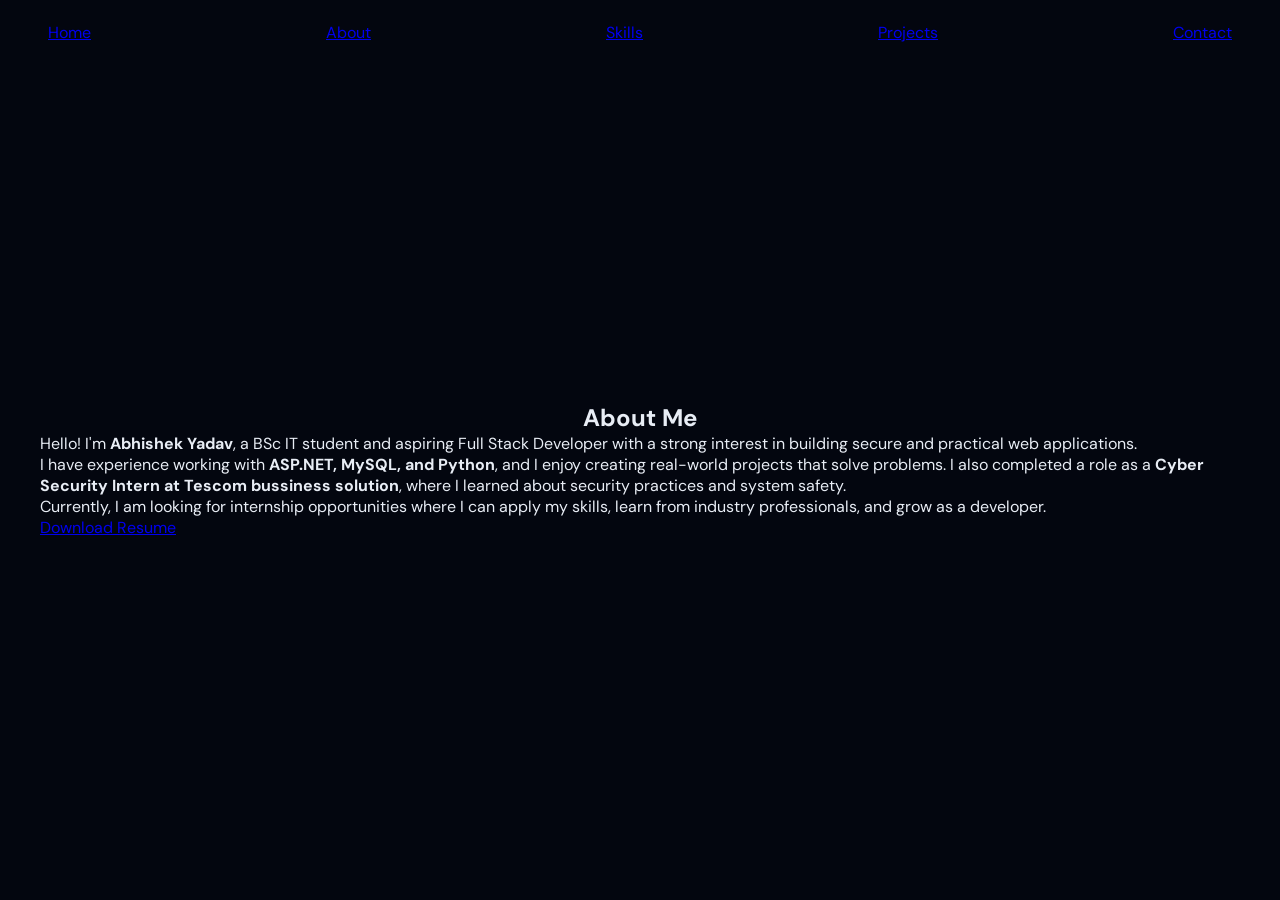
<file: About.html>
<!DOCTYPE html>
<html>
<head>
<title>About Me</title>
<link rel="stylesheet" href="style.css">
</head>

<body>

<nav>
<a href="index.html">Home</a>
<a href="about.html">About</a>
<a href="skills.html">Skills</a>
<a href="projects.html">Projects</a>
<a href="contact.html">Contact</a>
</nav>

<section>

<h1>About Me</h1>

<div class="card">

<p>
Hello! I'm <b>Abhishek Yadav</b>, a BSc IT student and
aspiring Full Stack Developer with a strong interest in
building secure and practical web applications.
</p>

<p>
I have experience working with <b>ASP.NET, MySQL, and Python</b>,
and I enjoy creating real-world projects that solve problems.
I also completed a role as a <b>Cyber Security Intern at Tescom bussiness solution</b>,
where I learned about security practices and system safety.
</p>

<p>
Currently, I am looking for internship opportunities where
I can apply my skills, learn from industry professionals,
and grow as a developer.
</p>

<a class="btn" href="resume.pdf" download>
Download Resume
</a>

</div>

</section>
<script>
document.querySelectorAll("a").forEach(link=>{
if(link.hostname===window.location.hostname){
link.onclick=e=>{
e.preventDefault();
document.body.classList.add("slide-out");
setTimeout(()=>window.location=link.href,400);
}
}
});
</script>

<div id="loader">
  <div class="spinner"></div>
</div>
<script>
window.addEventListener("load",()=>{
document.getElementById("loader").style.display="none";
});
</script>
<!-- Robot Mascot -->
<div class="robot">
  <div class="head">
    <div class="eye e1"></div>
    <div class="eye e2"></div>
  </div>
  <div class="body"></div>
  <div class="arm a1"></div>
  <div class="arm a2"></div>
</div>
<script>
document.querySelectorAll("a").forEach(link=>{
if(link.hostname===window.location.hostname){
link.addEventListener("click",function(e){
e.preventDefault();
document.body.classList.add("slide-out");
setTimeout(()=>{
window.location=this.href;
},400);
});
}
});
</script>

</body>
</html>
</file>
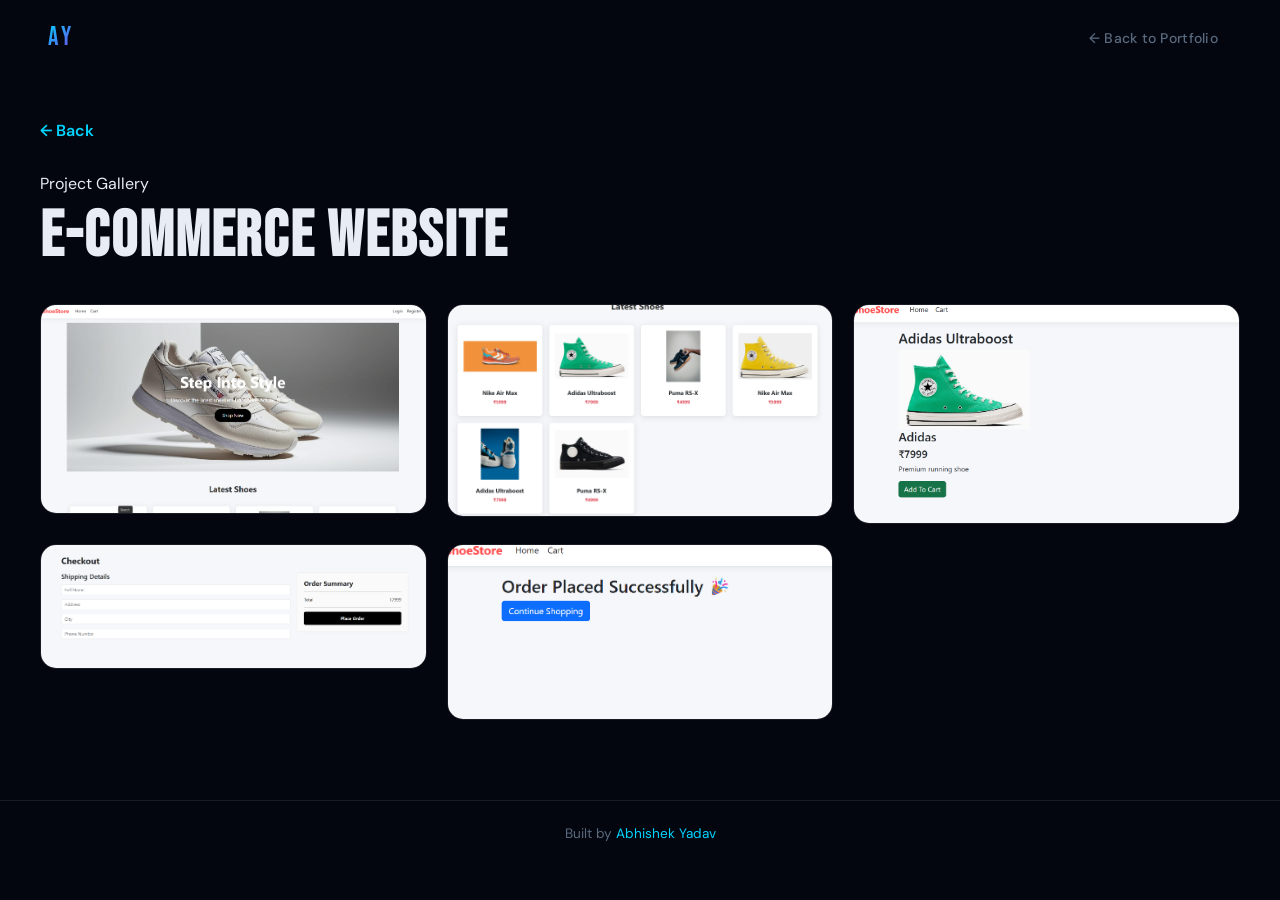
<file: gallery.html>
<!DOCTYPE html>
<html lang="en">
<head>
<meta charset="UTF-8">
<meta name="viewport" content="width=device-width, initial-scale=1.0">
<title>E-Commerce Gallery — Abhishek Yadav</title>
<link rel="stylesheet" href="style.css">
<style>
.gallery-grid { display: grid; grid-template-columns: repeat(auto-fit, minmax(300px, 1fr)); gap: 20px; max-width: 1200px; margin: 0 auto; }
.gallery-img { width: 100%; border-radius: 16px; border: 1px solid var(--border); transition: all 0.4s; cursor: pointer; }
.gallery-img:hover { transform: scale(1.03); box-shadow: var(--glow-cyan); border-color: var(--cyan); }
.back-btn { display: inline-flex; align-items: center; gap: 8px; margin-bottom: 32px; color: var(--cyan); text-decoration: none; font-weight: 600; transition: gap 0.3s; }
.back-btn:hover { gap: 14px; }
</style>
</head>
<body>
<div class="bg-orbs"><div class="orb orb-1"></div><div class="orb orb-2"></div></div>
<div class="grid-bg"></div>
<nav id="navbar">
  <a class="nav-logo" href="index.html">AY</a>
  <ul class="nav-links"><li><a href="index.html">← Back to Portfolio</a></li></ul>
</nav>
<section style="min-height:auto;padding:120px 40px 80px;">
  <div style="max-width:1200px;width:100%;margin:0 auto;">
    <a class="back-btn" href="index.html">← Back</a>
    <div class="section-label" style="opacity:1;transform:none;margin-bottom:8px;">Project Gallery</div>
    <h1 class="section-title" style="opacity:1;transform:none;margin-bottom:32px;">E-Commerce Website</h1>
    <div class="gallery-grid">
      <img class="gallery-img" src="images/web1.png" alt="E-Commerce Screenshot 1">
      <img class="gallery-img" src="images/web2.png" alt="E-Commerce Screenshot 2">
      <img class="gallery-img" src="images/web3.png" alt="E-Commerce Screenshot 3">
      <img class="gallery-img" src="images/web4.png" alt="E-Commerce Screenshot 4">
      <img class="gallery-img" src="images/web5.png" alt="E-Commerce Screenshot 5">
    </div>
  </div>
</section>
<footer style="position:relative;z-index:1;border-top:1px solid var(--border);padding:24px;text-align:center;color:var(--muted);font-size:0.85rem;">
  Built by <span style="color:var(--cyan)">Abhishek Yadav</span>
</footer>
</body>
</html>
</file>
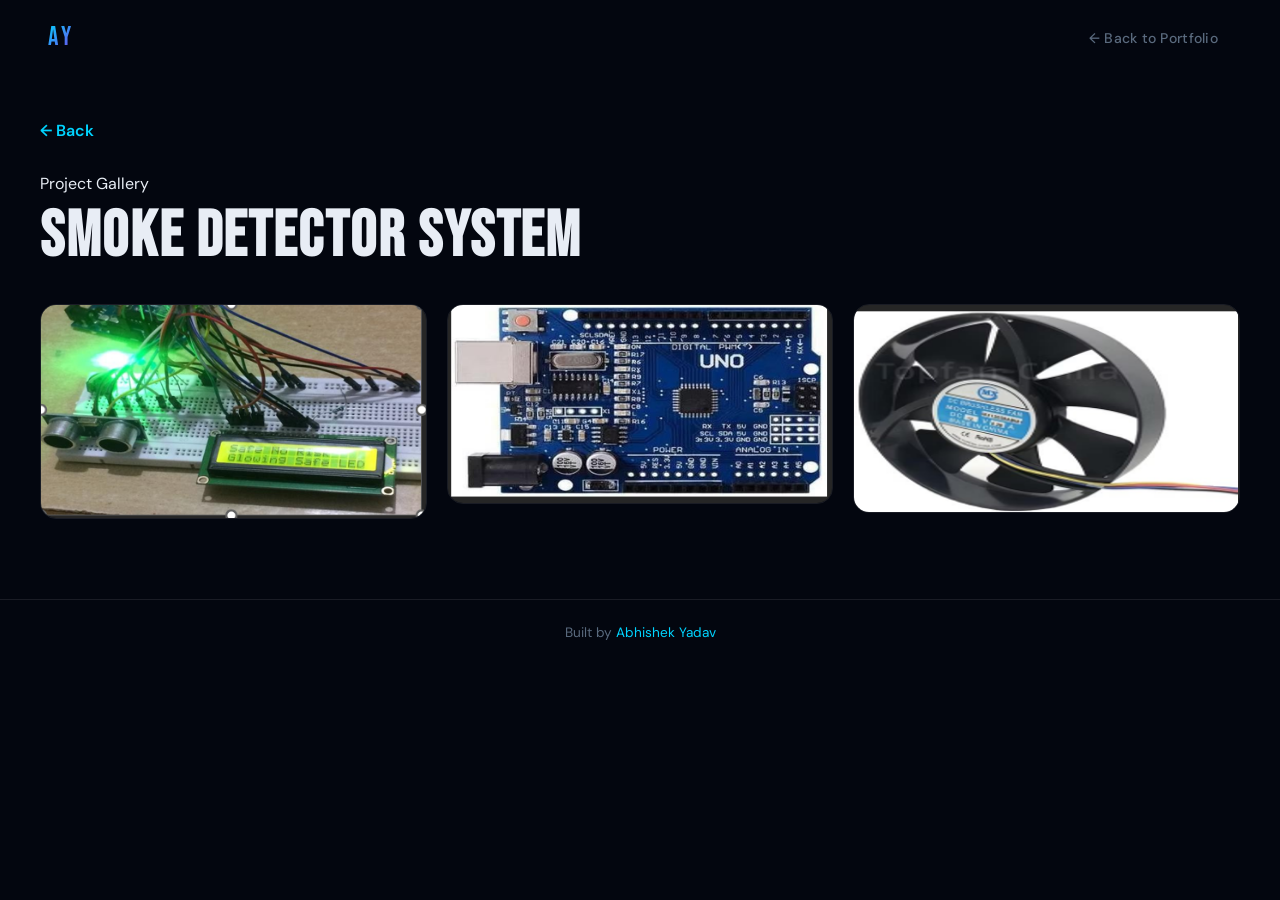
<file: gallery1.html>
<!DOCTYPE html>
<html lang="en">
<head>
<meta charset="UTF-8">
<meta name="viewport" content="width=device-width, initial-scale=1.0">
<title>Smoke Detector Gallery — Abhishek Yadav</title>
<link rel="stylesheet" href="style.css">
<style>
.gallery-grid { display: grid; grid-template-columns: repeat(auto-fit, minmax(300px, 1fr)); gap: 20px; max-width: 1200px; margin: 0 auto; }
.gallery-img { width: 100%; border-radius: 16px; border: 1px solid var(--border); transition: all 0.4s; cursor: pointer; }
.gallery-img:hover { transform: scale(1.03); box-shadow: var(--glow-cyan); border-color: var(--cyan); }
.back-btn { display: inline-flex; align-items: center; gap: 8px; margin-bottom: 32px; color: var(--cyan); text-decoration: none; font-weight: 600; transition: gap 0.3s; }
.back-btn:hover { gap: 14px; }
</style>
</head>
<body>
<div class="bg-orbs"><div class="orb orb-1"></div><div class="orb orb-2"></div></div>
<div class="grid-bg"></div>
<nav id="navbar">
  <a class="nav-logo" href="index.html">AY</a>
  <ul class="nav-links"><li><a href="index.html">← Back to Portfolio</a></li></ul>
</nav>
<section style="min-height:auto;padding:120px 40px 80px;">
  <div style="max-width:1200px;width:100%;margin:0 auto;">
    <a class="back-btn" href="index.html">← Back</a>
    <div class="section-label" style="opacity:1;transform:none;margin-bottom:8px;">Project Gallery</div>
    <h1 class="section-title" style="opacity:1;transform:none;margin-bottom:32px;">Smoke Detector System</h1>
    <div class="gallery-grid">
      <img class="gallery-img" src="images/smoke1.png" alt="Smoke Detector Screenshot 1">
      <img class="gallery-img" src="images/smoke2.png" alt="Smoke Detector Screenshot 2">
      <img class="gallery-img" src="images/smoke3.png" alt="Smoke Detector Screenshot 3">
    </div>
  </div>
</section>
<footer style="position:relative;z-index:1;border-top:1px solid var(--border);padding:24px;text-align:center;color:var(--muted);font-size:0.85rem;">
  Built by <span style="color:var(--cyan)">Abhishek Yadav</span>
</footer>
</body>
</html>
</file>
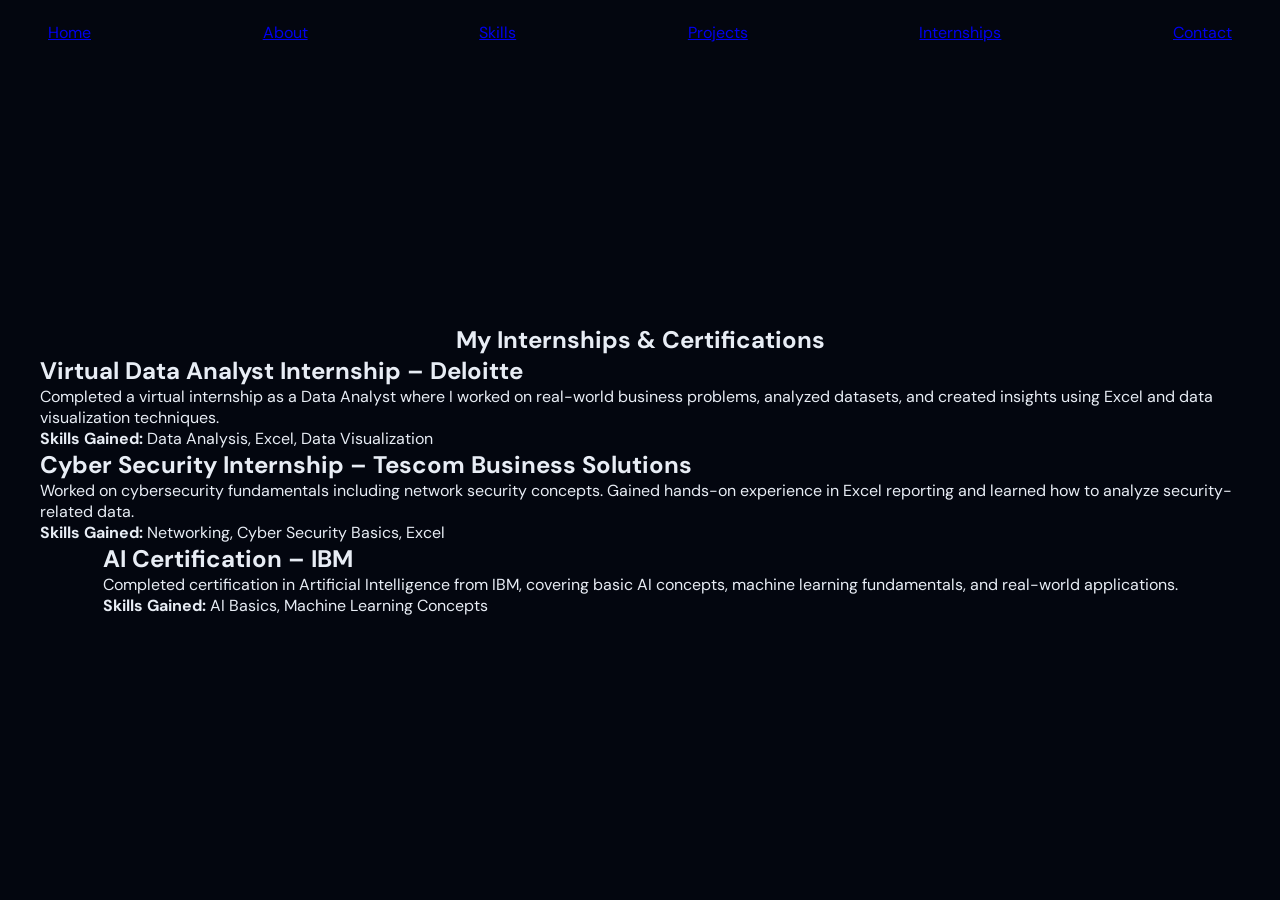
<file: Internship.html>
<!DOCTYPE html>
<html>
<head>
<title>Internships</title>
<link rel="stylesheet" href="style.css">


</head>

<body>

<nav>
<a href="index.html">Home</a>
<a href="about.html">About</a>
<a href="skills.html">Skills</a>
<a href="projects.html">Projects</a>
<a href="internship.html">Internships</a>
<a href="contact.html">Contact</a>
</nav>

<section>

<h1>My Internships & Certifications</h1>

<!-- Internship 1 -->
<div class="card">

<h2>Virtual Data Analyst Internship – Deloitte</h2>

<p>
Completed a virtual internship as a Data Analyst where I worked on real-world business problems,
analyzed datasets, and created insights using Excel and data visualization techniques.
</p>

<p><b>Skills Gained:</b> Data Analysis, Excel, Data Visualization</p>

</div>

<!-- Internship 2 -->
<div class="card">

<h2>Cyber Security Internship – Tescom Business Solutions</h2>

<p>
Worked on cybersecurity fundamentals including network security concepts.
Gained hands-on experience in Excel reporting and learned how to analyze
security-related data.
</p>

<p><b>Skills Gained:</b> Networking, Cyber Security Basics, Excel</p>

</div>

<!-- Certification -->
<div class="card">

<h2>AI Certification – IBM</h2>

<p>
Completed certification in Artificial Intelligence from IBM, covering
basic AI concepts, machine learning fundamentals, and real-world applications.
</p>

<p><b>Skills Gained:</b> AI Basics, Machine Learning Concepts</p>

</div>

</section>

</body>
</html>
</file>
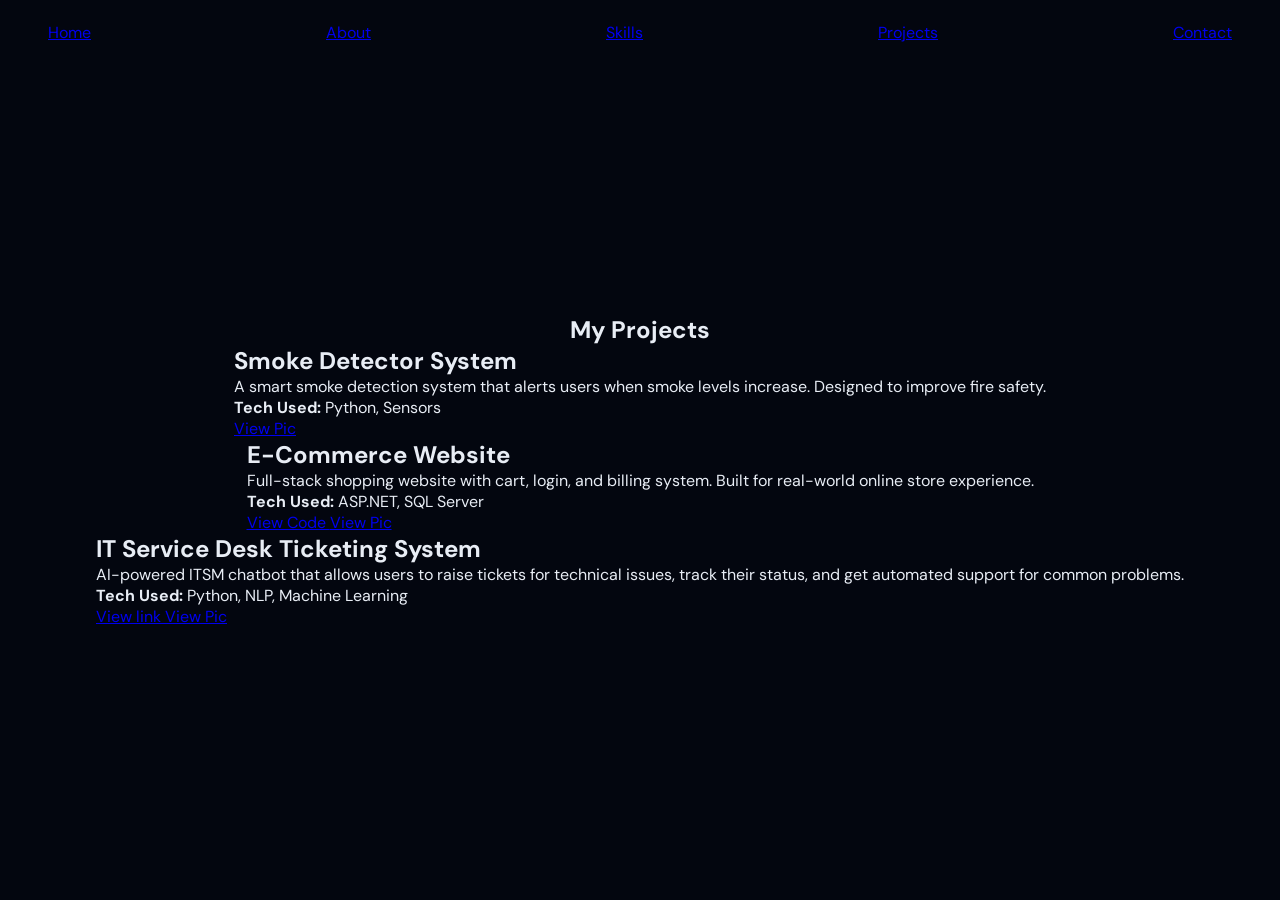
<file: Projects.html>
<!DOCTYPE html>
<html>
<head>
<title>Projects</title>
<link rel="stylesheet" href="style.css">
</head>

<body>

<nav>
<a href="index.html">Home</a>
<a href="about.html">About</a>
<a href="skills.html">Skills</a>
<a href="projects.html">Projects</a>
<a href="contact.html">Contact</a>
</nav>

<section>

<h1>My Projects</h1>

<!-- Project 1 -->
<div class="card">

<h2>Smoke Detector System</h2>

<p>
A smart smoke detection system that alerts users when smoke
levels increase. Designed to improve fire safety.
</p>
<p><b>Tech Used:</b> Python, Sensors</p>


<a class="btn" href="gallery1.html" target="_blank">View Pic</a></div>

<!-- Project 2 -->
<div class="card">

<h2>E-Commerce Website</h2>

<p>
Full-stack shopping website with cart, login, and billing system.
Built for real-world online store experience.
</p>

<p><b>Tech Used:</b> ASP.NET, SQL Server</p>

<a class="btn" href="https://github.com/abhiyaduv" target="_blank">
View Code
</a>

<a class="btn" href="gallery.html" target="_blank">
View Pic
</a></div>

<!-- Project 3 -->

<div class="card">

<h2>IT Service Desk Ticketing System</h2>

<p>
AI-powered ITSM chatbot that allows users to raise tickets for technical issues,
track their status, and get automated support for common problems.
</p>

<p><b>Tech Used:</b> Python, NLP, Machine Learning</p>

<a class="btn" href="https://itsm-service-management-system-gv5a8ts4bkbpbr3abrcjws.streamlit.app/" target="_blank">
View link
</a>

<a class="btn" href="images/itsm-project.png" target="_blank">
View Pic
</a>

</div>


<script>
document.querySelectorAll("a").forEach(link=>{
if(link.hostname===window.location.hostname){
link.onclick=e=>{
e.preventDefault();
document.body.classList.add("slide-out");
setTimeout(()=>window.location=link.href,400);
}
}
});
</script>

<div id="loader">
  <div class="spinner"></div>
</div>
<script>
window.addEventListener("load",()=>{
document.getElementById("loader").style.display="none";
});
</script>
<!-- Robot Mascot -->
<div class="robot">
  <div class="head">
    <div class="eye e1"></div>
    <div class="eye e2"></div>
  </div>
  <div class="body"></div>
  <div class="arm a1"></div>
  <div class="arm a2"></div>
</div>
<script>
document.querySelectorAll("a").forEach(link=>{
if(link.hostname===window.location.hostname){
link.addEventListener("click",function(e){
e.preventDefault();
document.body.classList.add("slide-out");
setTimeout(()=>{
window.location=this.href;
},400);
});
}
});
</script>
<script>
function toggleGallery() {
  const gallery = document.getElementById("gallery");
  gallery.style.display = gallery.style.display === "none" ? "block" : "none";
}
</script>
</body>
</html>
</file>
<file: style.css>
@import url('https://fonts.googleapis.com/css2?family=Bebas+Neue&family=DM+Sans:ital,opsz,wght@0,9..40,300;0,9..40,400;0,9..40,500;0,9..40,700;1,9..40,300&family=JetBrains+Mono:wght@400;700&display=swap');

:root {
  --bg: #03060f;
  --surface: rgba(255,255,255,0.04);
  --border: rgba(255,255,255,0.09);
  --cyan: #00d4ff;
  --purple: #7c3aed;
  --pink: #f472b6;
  --green: #00ff88;
  --text: #e8edf5;
  --muted: #5a6a7e;
  --card-bg: rgba(8,14,32,0.7);
  --glow-cyan: 0 0 60px rgba(0,212,255,0.25);
  --glow-purple: 0 0 60px rgba(124,58,237,0.25);
}

*, *::before, *::after { margin:0; padding:0; box-sizing:border-box; }
html { scroll-behavior: smooth; }
::selection { background: rgba(0,212,255,0.25); color: #fff; }

body {
  background: var(--bg);
  color: var(--text);
  font-family: 'DM Sans', sans-serif;
  overflow-x: hidden;
  cursor: none;
}

/* ===== CUSTOM CURSOR ===== */
.cursor {
  width: 36px; height: 36px;
  border: 1.5px solid rgba(0,212,255,0.7);
  border-radius: 50%;
  position: fixed;
  pointer-events: none;
  z-index: 99999;
  transform: translate(-50%,-50%);
  transition: width 0.3s cubic-bezier(.2,0,.2,1), height 0.3s cubic-bezier(.2,0,.2,1), border-color 0.3s;
  mix-blend-mode: normal;
}
.cursor-inner {
  position: absolute; top: 50%; left: 50%;
  transform: translate(-50%,-50%);
  width: 6px; height: 6px;
  background: var(--cyan);
  border-radius: 50%;
  transition: width 0.2s, height 0.2s;
}
.cursor.hovering { width: 60px; height: 60px; border-color: var(--cyan); background: rgba(0,212,255,0.06); }
.cursor.hovering .cursor-inner { width: 4px; height: 4px; }
.cursor.clicking { width: 28px; height: 28px; }

/* ===== LOADER ===== */
#loader {
  position: fixed; inset: 0; z-index: 99990;
  background: var(--bg);
  display: flex; align-items: center; justify-content: center;
  transition: opacity 0.6s 0.3s, visibility 0.6s 0.3s;
}
#loader.hidden { opacity: 0; visibility: hidden; pointer-events: none; }
#loaderCanvas {
  position: absolute; inset: 0; width: 100%; height: 100%;
}
.loader-text {
  position: relative; z-index: 2;
  text-align: center; display: flex; flex-direction: column; align-items: center; gap: 12px;
}
.loader-name {
  font-family: 'Bebas Neue', sans-serif;
  font-size: 5rem; letter-spacing: 0.1em;
  background: linear-gradient(135deg, #fff 0%, var(--cyan) 50%, var(--purple) 100%);
  -webkit-background-clip: text; color: transparent;
  animation: pulse-glow 1.5s ease-in-out infinite alternate;
}
@keyframes pulse-glow {
  from { filter: drop-shadow(0 0 20px rgba(0,212,255,0.6)); }
  to { filter: drop-shadow(0 0 40px rgba(124,58,237,0.8)); }
}
.loader-bar {
  width: 200px; height: 2px;
  background: rgba(255,255,255,0.08); border-radius: 100px; overflow: hidden;
}
.loader-fill {
  height: 100%; width: 0%;
  background: linear-gradient(90deg, var(--cyan), var(--purple));
  border-radius: 100px;
  transition: width 0.05s linear;
  box-shadow: 0 0 10px var(--cyan);
}
.loader-pct {
  font-family: 'JetBrains Mono', monospace;
  font-size: 0.75rem; color: var(--muted); letter-spacing: 0.1em;
}

/* ===== THREE.JS HERO CANVAS ===== */
#heroCanvas {
  position: fixed; top: 0; left: 0;
  width: 100%; height: 100%;
  z-index: 0; pointer-events: none;
}

/* ===== NAV ===== */
nav {
  position: fixed; top: 0; left: 0; right: 0; z-index: 1000;
  padding: 22px 48px;
  display: flex; justify-content: space-between; align-items: center;
  transition: all 0.4s cubic-bezier(.2,0,.2,1);
}
nav::before {
  content: '';
  position: absolute; inset: 0;
  background: rgba(3,6,15,0);
  backdrop-filter: blur(0px);
  border-bottom: 1px solid transparent;
  transition: all 0.4s;
  z-index: -1;
}
nav.scrolled { padding: 14px 48px; }
nav.scrolled::before {
  background: rgba(3,6,15,0.92);
  backdrop-filter: blur(24px);
  border-bottom-color: var(--border);
  box-shadow: 0 8px 40px rgba(0,0,0,0.4);
}
.nav-logo {
  font-family: 'Bebas Neue', sans-serif;
  font-size: 1.6rem; letter-spacing: 0.15em;
  background: linear-gradient(135deg, var(--cyan), var(--purple));
  -webkit-background-clip: text; color: transparent;
  text-decoration: none;
  position: relative;
}
.nav-logo::after {
  content: '';
  position: absolute; bottom: -2px; left: 0; right: 0;
  height: 1px;
  background: linear-gradient(90deg, var(--cyan), var(--purple));
  transform: scaleX(0);
  transition: transform 0.3s;
}
.nav-logo:hover::after { transform: scaleX(1); }
.nav-links { display: flex; gap: 4px; list-style: none; }
.nav-links a {
  color: var(--muted);
  text-decoration: none;
  font-size: 0.875rem; font-weight: 500;
  padding: 8px 14px;
  border-radius: 8px;
  transition: all 0.25s;
  letter-spacing: 0.02em;
  position: relative;
}
.nav-links a:hover, .nav-links a.active { color: var(--text); background: rgba(255,255,255,0.05); }
.nav-links a.active { color: var(--cyan); }
.hamburger { display: none; flex-direction: column; gap: 5px; cursor: pointer; z-index: 10; }
.hamburger span { width: 24px; height: 2px; background: var(--cyan); border-radius: 2px; transition: 0.3s; }

/* ===== SECTIONS ===== */
section {
  position: relative; z-index: 1;
  min-height: 100vh;
  display: flex; flex-direction: column;
  justify-content: center; align-items: center;
  padding: 120px 40px 80px;
}
.section-container {
  width: 100%; max-width: 1160px; margin: 0 auto;
}
.section-eyebrow {
  font-family: 'JetBrains Mono', monospace;
  font-size: 0.75rem; letter-spacing: 0.2em;
  text-transform: uppercase;
  color: var(--cyan);
  margin-bottom: 14px;
  opacity: 0; transform: translateY(20px);
  transition: all 0.6s cubic-bezier(.2,0,.2,1);
}
.section-title {
  font-family: 'Bebas Neue', sans-serif;
  font-size: clamp(2.2rem, 5vw, 4rem);
  letter-spacing: 0.03em;
  line-height: 1.1;
  color: var(--text);
  margin-bottom: 20px;
  opacity: 0; transform: translateY(24px);
  transition: all 0.7s 0.1s cubic-bezier(.2,0,.2,1);
}
.section-title em { font-style: italic; color: var(--cyan); }
.section-rule {
  width: 48px; height: 2px;
  background: linear-gradient(90deg, var(--cyan), transparent);
  margin-bottom: 48px;
  opacity: 0; transform: scaleX(0); transform-origin: left;
  transition: all 0.5s 0.2s cubic-bezier(.2,0,.2,1);
}
.anim-reveal.visible .section-eyebrow,
.section-eyebrow.visible,
.section-title.visible,
.section-rule.visible { opacity: 1; transform: none; }

/* ===== SCROLL REVEAL ===== */
.anim-reveal {
  opacity: 0; transform: translateY(32px);
  transition: opacity 0.7s cubic-bezier(.2,0,.2,1), transform 0.7s cubic-bezier(.2,0,.2,1);
  transition-delay: var(--delay, 0s);
}
.anim-reveal.visible { opacity: 1; transform: none; }

/* ===== 3D CARD ===== */
.card-3d {
  transform-style: preserve-3d;
  transition: transform 0.15s ease-out, box-shadow 0.3s;
  will-change: transform;
}
.card-glow {
  position: absolute; inset: 0; border-radius: inherit;
  background: radial-gradient(circle at var(--mx, 50%) var(--my, 50%), rgba(0,212,255,0.12), transparent 65%);
  opacity: 0; transition: opacity 0.3s; pointer-events: none; z-index: 0;
}
.card-3d:hover .card-glow { opacity: 1; }
.purple-glow { background: radial-gradient(circle at var(--mx, 50%) var(--my, 50%), rgba(124,58,237,0.15), transparent 65%); }
.pink-glow { background: radial-gradient(circle at var(--mx, 50%) var(--my, 50%), rgba(244,114,182,0.12), transparent 65%); }
.cyan-glow { background: radial-gradient(circle at var(--mx, 50%) var(--my, 50%), rgba(0,212,255,0.18), transparent 65%); }

/* ===== HERO ===== */
#home {
  padding-left: max(48px, calc((100vw - 1160px)/2));
  padding-right: max(48px, calc((100vw - 1160px)/2));
  align-items: flex-start;
  justify-content: center;
}
.hero-inner { position: relative; z-index: 2; }

.hero-tag {
  display: inline-flex; align-items: center; gap: 10px;
  background: rgba(0,212,255,0.07);
  border: 1px solid rgba(0,212,255,0.2);
  padding: 6px 18px;
  border-radius: 100px;
  font-size: 0.8rem; font-weight: 500;
  color: var(--cyan); letter-spacing: 0.06em;
  margin-bottom: 28px;
  opacity: 0; animation: fade-up 0.8s 0.2s forwards;
}
.dot {
  width: 7px; height: 7px;
  background: var(--cyan); border-radius: 50%;
  animation: pulse-dot 2s infinite;
  box-shadow: 0 0 8px var(--cyan);
}
@keyframes pulse-dot { 0%,100%{transform:scale(1);opacity:1} 50%{transform:scale(0.7);opacity:0.5} }

.hero-name {
  font-family: 'Bebas Neue', sans-serif;
  font-size: clamp(4rem, 10vw, 9rem);
  line-height: 0.92;
  letter-spacing: 0.02em;
  margin-bottom: 20px;
}
.name-line {
  display: block;
  opacity: 0; animation: slide-right 0.9s cubic-bezier(.2,0,.2,1) forwards;
}
.name-line:first-child {
  color: var(--text);
  animation-delay: 0.35s;
  -webkit-text-stroke: 0px transparent;
}
.name-line:last-child {
  animation-delay: 0.5s;
  background: linear-gradient(135deg, var(--cyan) 0%, var(--purple) 60%, var(--pink) 100%);
  -webkit-background-clip: text; color: transparent;
  filter: drop-shadow(0 0 30px rgba(0,212,255,0.4));
}
@keyframes slide-right { from { opacity:0; transform: translateX(-40px); } to { opacity:1; transform: none; } }
@keyframes fade-up { from { opacity:0; transform:translateY(16px); } to { opacity:1; transform:none; } }

.hero-subtitle {
  font-size: clamp(1rem, 2vw, 1.25rem);
  color: var(--muted);
  font-weight: 400;
  margin-bottom: 36px;
  opacity: 0; animation: fade-up 0.8s 0.65s forwards;
}
.typed-wrap { display: inline-block; }
.typed-cursor {
  display: inline-block;
  animation: blink 0.8s step-end infinite;
  color: var(--cyan); font-weight: 300;
}
@keyframes blink { 50% { opacity:0; } }

.hero-cta {
  display: flex; gap: 16px; align-items: center;
  flex-wrap: wrap;
  margin-bottom: 60px;
  opacity: 0; animation: fade-up 0.8s 0.8s forwards;
}

/* PRIMARY BUTTON */
.btn-primary {
  display: inline-flex; align-items: center; gap: 10px;
  padding: 14px 28px;
  border-radius: 12px;
  text-decoration: none;
  font-weight: 600; font-size: 0.95rem;
  color: var(--bg);
  position: relative; overflow: hidden;
  letter-spacing: 0.01em;
  transition: transform 0.2s, box-shadow 0.3s;
}
.btn-primary .btn-bg {
  position: absolute; inset: 0;
  background: linear-gradient(135deg, var(--cyan), #0099cc);
  z-index: 0;
  transition: opacity 0.3s;
}
.btn-primary .btn-text, .btn-primary .btn-arrow, .btn-primary svg { position: relative; z-index: 1; }
.btn-primary:hover { transform: translateY(-2px); box-shadow: 0 8px 30px rgba(0,212,255,0.35); }
.btn-primary:hover .btn-bg { opacity: 0.9; }
.btn-arrow { transition: transform 0.2s; }
.btn-primary:hover .btn-arrow { transform: translateX(4px); }

.btn-ghost {
  display: inline-flex; align-items: center; gap: 8px;
  padding: 13px 24px;
  border: 1px solid var(--border);
  border-radius: 12px;
  text-decoration: none;
  font-weight: 500; font-size: 0.9rem;
  color: var(--muted);
  transition: all 0.3s;
  backdrop-filter: blur(8px);
  background: rgba(255,255,255,0.02);
}
.btn-ghost:hover { border-color: rgba(0,212,255,0.4); color: var(--text); background: rgba(0,212,255,0.06); }

.hero-stats {
  display: flex; align-items: center; gap: 0;
  opacity: 0; animation: fade-up 0.8s 0.95s forwards;
}
.stat-item { text-align: left; padding: 0 32px 0 0; }
.stat-item:first-child { padding-left: 0; }
.stat-num {
  font-family: 'Bebas Neue', sans-serif;
  font-size: 3rem; line-height: 1;
  background: linear-gradient(135deg, var(--cyan), var(--purple));
  -webkit-background-clip: text; color: transparent;
}
.stat-label { font-size: 0.8rem; color: var(--muted); letter-spacing: 0.08em; margin-top: 2px; }
.stat-divider { width: 1px; height: 40px; background: var(--border); margin-right: 32px; }

.scroll-indicator {
  position: absolute; bottom: 40px; left: 50%;
  transform: translateX(-50%);
  display: flex; flex-direction: column; align-items: center; gap: 8px;
  opacity: 0; animation: fade-up 1s 1.2s forwards;
}
.scroll-line {
  width: 1px; height: 50px;
  background: linear-gradient(180deg, transparent, var(--cyan));
  animation: scroll-drop 2s ease-in-out infinite;
}
.scroll-text { font-size: 0.68rem; letter-spacing: 0.2em; color: var(--muted); text-transform: uppercase; }
@keyframes scroll-drop { 0%,100%{opacity:0;transform:translateY(-10px)} 50%{opacity:1;transform:translateY(0)} }

/* ===== ABOUT ===== */
#about { background: linear-gradient(180deg, transparent 0%, rgba(124,58,237,0.03) 50%, transparent 100%); }
.about-grid { display: grid; grid-template-columns: 1fr 1fr; gap: 64px; align-items: center; }
.about-text p { color: rgba(232,237,245,0.75); line-height: 1.8; margin-bottom: 16px; font-size: 1.05rem; }
.about-text strong { color: var(--text); font-weight: 600; }
.about-cards { display: grid; grid-template-columns: 1fr 1fr; gap: 14px; }
.info-card {
  background: var(--card-bg);
  border: 1px solid var(--border);
  border-radius: 16px;
  padding: 20px;
  display: flex; align-items: flex-start; gap: 14px;
  position: relative; overflow: hidden;
  transition: border-color 0.3s, transform 0.15s;
}
.info-card:hover { border-color: rgba(0,212,255,0.25); }
.info-icon { font-size: 1.4rem; flex-shrink: 0; margin-top: 2px; }
.label { font-size: 0.72rem; color: var(--muted); text-transform: uppercase; letter-spacing: 0.1em; margin-bottom: 4px; }
.value { font-size: 0.9rem; font-weight: 500; color: var(--text); }

/* ===== SKILLS ===== */
#skills { position: relative; overflow: hidden; }
.skills-layout { display: grid; grid-template-columns: repeat(3, 1fr); gap: 24px; }
.skills-tags-group {
  background: var(--card-bg);
  border: 1px solid var(--border);
  border-radius: 20px;
  padding: 28px;
  transition: border-color 0.3s;
}
.skills-tags-group:hover { border-color: rgba(0,212,255,0.2); }
.skill-cat-title {
  font-family: 'JetBrains Mono', monospace;
  font-size: 0.7rem; letter-spacing: 0.15em;
  text-transform: uppercase;
  color: var(--cyan); margin-bottom: 16px;
}
.skill-tags { display: flex; flex-wrap: wrap; gap: 8px; }
.skill-tag {
  padding: 5px 12px;
  background: rgba(0,212,255,0.07);
  border: 1px solid rgba(0,212,255,0.15);
  border-radius: 8px;
  font-size: 0.82rem; font-weight: 500;
  color: rgba(232,237,245,0.8);
  cursor: default;
  transition: all 0.25s;
  position: relative; overflow: hidden;
}
.skill-tag::before {
  content: '';
  position: absolute; inset: 0;
  background: linear-gradient(135deg, rgba(0,212,255,0.15), rgba(124,58,237,0.15));
  opacity: 0; transition: opacity 0.3s;
}
.skill-tag:hover { border-color: rgba(0,212,255,0.4); color: var(--text); transform: translateY(-2px); }
.skill-tag:hover::before { opacity: 1; }
.skills-bars {
  grid-column: 1 / -1;
  background: var(--card-bg);
  border: 1px solid var(--border);
  border-radius: 20px;
  padding: 28px;
  display: grid; grid-template-columns: repeat(2, 1fr); gap: 20px;
}
.skill-bar-item {}
.skill-bar-header {
  display: flex; justify-content: space-between;
  font-size: 0.88rem; font-weight: 500;
  margin-bottom: 10px; color: var(--text);
}
.pct { color: var(--cyan); font-family: 'JetBrains Mono', monospace; font-size: 0.8rem; }
.skill-bar-track {
  height: 6px; background: rgba(255,255,255,0.06);
  border-radius: 100px; overflow: hidden;
}
.skill-bar-fill {
  height: 100%; width: 0%;
  background: linear-gradient(90deg, var(--cyan), var(--purple));
  border-radius: 100px;
  transition: width 1.2s cubic-bezier(.2,0,.2,1);
  position: relative; overflow: hidden;
}
.bar-shine {
  position: absolute; top: 0; left: -100%;
  width: 60%; height: 100%;
  background: linear-gradient(90deg, transparent, rgba(255,255,255,0.4), transparent);
  animation: bar-shimmer 2s 1.2s infinite;
}
@keyframes bar-shimmer { 0%{left:-100%} 100%{left:200%} }

/* ===== PROJECTS ===== */
#projects { background: linear-gradient(180deg, transparent 0%, rgba(0,212,255,0.02) 50%, transparent 100%); }
.projects-grid { display: grid; grid-template-columns: repeat(3, 1fr); gap: 24px; }
.project-card {
  background: var(--card-bg);
  border: 1px solid var(--border);
  border-radius: 24px;
  padding: 32px;
  position: relative; overflow: hidden;
  transition: border-color 0.3s, box-shadow 0.3s;
}
.project-card:hover { border-color: rgba(0,212,255,0.25); box-shadow: 0 20px 60px rgba(0,0,0,0.4); }
.project-card.featured { border-color: rgba(0,212,255,0.2); }
.project-featured-badge {
  position: absolute; top: 20px; right: 20px;
  background: linear-gradient(135deg, var(--cyan), var(--purple));
  color: var(--bg); font-size: 0.72rem; font-weight: 700;
  padding: 4px 12px; border-radius: 100px;
  letter-spacing: 0.05em;
}
.project-num {
  font-family: 'Bebas Neue', sans-serif;
  font-size: 3rem; line-height: 1;
  color: rgba(255,255,255,0.06);
  margin-bottom: 16px;
  letter-spacing: 0.05em;
}
.project-title {
  font-family: 'DM Sans', sans-serif;
  font-size: 1.2rem; font-weight: 700;
  color: var(--text); margin-bottom: 12px;
}
.project-desc { font-size: 0.9rem; color: var(--muted); line-height: 1.7; margin-bottom: 20px; }
.project-tech { display: flex; flex-wrap: wrap; gap: 8px; margin-bottom: 20px; }
.tech-badge {
  padding: 4px 10px;
  background: rgba(124,58,237,0.12);
  border: 1px solid rgba(124,58,237,0.25);
  border-radius: 6px;
  font-size: 0.75rem; font-weight: 600;
  color: rgba(200,180,255,0.9);
  font-family: 'JetBrains Mono', monospace;
}
.project-links { display: flex; gap: 10px; flex-wrap: wrap; }
.proj-btn {
  display: inline-flex; align-items: center;
  padding: 8px 16px;
  border: 1px solid var(--border);
  border-radius: 8px;
  font-size: 0.83rem; font-weight: 500;
  color: var(--muted); text-decoration: none;
  transition: all 0.25s;
}
.proj-btn:hover { border-color: rgba(0,212,255,0.4); color: var(--cyan); background: rgba(0,212,255,0.06); }
.proj-btn.highlight {
  background: linear-gradient(135deg, rgba(0,212,255,0.15), rgba(124,58,237,0.15));
  border-color: rgba(0,212,255,0.3); color: var(--cyan);
}
.proj-btn.highlight:hover { background: linear-gradient(135deg, rgba(0,212,255,0.25), rgba(124,58,237,0.25)); }

/* ===== EXPERIENCE ===== */
.timeline { display: flex; flex-direction: column; gap: 0; }
.timeline-item {
  display: grid;
  grid-template-columns: 100px 40px 1fr;
  gap: 0; align-items: flex-start;
}
.timeline-left { padding-top: 20px; text-align: right; padding-right: 24px; }
.timeline-date {
  font-family: 'Bebas Neue', sans-serif;
  font-size: 1.2rem; color: var(--text); letter-spacing: 0.05em;
}
.timeline-type {
  font-family: 'JetBrains Mono', monospace;
  font-size: 0.65rem; color: var(--muted);
  text-transform: uppercase; letter-spacing: 0.1em;
  margin-top: 2px;
}
.timeline-connector { display: flex; flex-direction: column; align-items: center; }
.tl-dot {
  width: 14px; height: 14px; border-radius: 50%; margin-top: 22px; flex-shrink: 0;
  position: relative; z-index: 1;
}
.tl-dot.cyan { background: var(--cyan); box-shadow: 0 0 20px var(--cyan); }
.tl-dot.purple { background: var(--purple); box-shadow: 0 0 20px var(--purple); }
.tl-dot.pink { background: var(--pink); box-shadow: 0 0 20px var(--pink); }
.tl-line {
  flex: 1; width: 1px;
  background: linear-gradient(180deg, rgba(255,255,255,0.12), rgba(255,255,255,0.04));
  min-height: 40px;
}
.tl-line.last { background: linear-gradient(180deg, rgba(255,255,255,0.12), transparent); }
.timeline-card {
  background: var(--card-bg);
  border: 1px solid var(--border);
  border-radius: 20px;
  padding: 28px 28px 28px 32px;
  margin: 8px 0 24px 16px;
  position: relative; overflow: hidden;
  transition: border-color 0.3s;
}
.timeline-card:hover { border-color: rgba(0,212,255,0.2); }
.tl-title { font-size: 1.1rem; font-weight: 700; color: var(--text); margin-bottom: 4px; }
.tl-company { font-size: 0.85rem; color: var(--cyan); font-weight: 500; margin-bottom: 12px; }
.tl-desc { font-size: 0.9rem; color: var(--muted); line-height: 1.7; margin-bottom: 16px; }
.tl-skills { display: flex; flex-wrap: wrap; gap: 8px; }
.tl-skills span {
  padding: 4px 10px;
  background: rgba(255,255,255,0.05);
  border: 1px solid var(--border);
  border-radius: 6px; font-size: 0.75rem;
  color: rgba(232,237,245,0.6);
}

/* ===== CONTACT ===== */
#contact { background: linear-gradient(180deg, transparent 0%, rgba(124,58,237,0.04) 50%, transparent 100%); }
.contact-grid { display: grid; grid-template-columns: 1fr 1fr; gap: 64px; align-items: start; }
.contact-intro { color: rgba(232,237,245,0.7); line-height: 1.8; font-size: 1.05rem; margin-bottom: 32px; }
.contact-links { display: flex; flex-direction: column; gap: 12px; }
.contact-link {
  background: var(--card-bg);
  border: 1px solid var(--border);
  border-radius: 16px;
  padding: 18px 20px;
  display: flex; align-items: center; gap: 14px;
  text-decoration: none;
  color: var(--text);
  position: relative; overflow: hidden;
  transition: border-color 0.3s;
}
.contact-link:hover { border-color: rgba(0,212,255,0.3); }
.contact-icon { font-size: 1.3rem; flex-shrink: 0; }
.cl-title { font-size: 0.9rem; font-weight: 600; margin-bottom: 2px; }
.cl-sub { font-size: 0.8rem; color: var(--muted); }
.cl-arrow { margin-left: auto; color: var(--muted); transition: all 0.3s; flex-shrink: 0; }
.contact-link:hover .cl-arrow { color: var(--cyan); transform: translateX(4px); }

/* FORM */
.contact-form-card {
  background: var(--card-bg);
  border: 1px solid var(--border);
  border-radius: 24px;
  padding: 36px;
  position: relative; overflow: hidden;
}
.form-title { font-size: 1.3rem; font-weight: 700; color: var(--text); margin-bottom: 6px; }
.form-subtitle { font-size: 0.85rem; color: var(--muted); margin-bottom: 24px; }
.form-row { display: grid; grid-template-columns: 1fr 1fr; gap: 14px; }
.form-group { margin-bottom: 16px; }
label { display: block; font-size: 0.8rem; font-weight: 600; color: var(--muted); margin-bottom: 8px; letter-spacing: 0.05em; }
input, select, textarea {
  width: 100%;
  background: rgba(255,255,255,0.04);
  border: 1px solid var(--border);
  border-radius: 10px;
  padding: 12px 14px;
  color: var(--text); font-family: 'DM Sans', sans-serif; font-size: 0.9rem;
  transition: border-color 0.25s, background 0.25s;
  outline: none;
}
input:focus, select:focus, textarea:focus {
  border-color: rgba(0,212,255,0.4);
  background: rgba(0,212,255,0.04);
}
select option { background: #0a0f1e; color: var(--text); }
textarea { resize: vertical; min-height: 100px; }

.submit-btn {
  width: 100%; padding: 14px;
  border: none; border-radius: 12px;
  cursor: pointer; position: relative; overflow: hidden;
  font-family: 'DM Sans', sans-serif; font-size: 0.95rem; font-weight: 600;
  color: var(--bg);
  transition: transform 0.2s, box-shadow 0.3s;
  margin-top: 4px;
}
.submit-btn .btn-bg {
  position: absolute; inset: 0;
  background: linear-gradient(135deg, var(--cyan), var(--purple));
}
.submit-btn .btn-text { position: relative; z-index: 1; }
.submit-btn .btn-loading { position: absolute; inset: 0; display: none; align-items: center; justify-content: center; z-index: 1; }
.btn-spinner {
  width: 20px; height: 20px;
  border: 2px solid rgba(255,255,255,0.3);
  border-top-color: white;
  border-radius: 50%;
  animation: spin 0.7s linear infinite;
}
@keyframes spin { to { transform: rotate(360deg); } }
.submit-btn.loading .btn-text { visibility: hidden; }
.submit-btn.loading .btn-loading { display: flex; }
.submit-btn:hover { transform: translateY(-2px); box-shadow: 0 8px 30px rgba(0,212,255,0.3); }

.ai-response {
  margin-top: 16px; padding: 16px;
  background: rgba(0,212,255,0.05);
  border: 1px solid rgba(0,212,255,0.2);
  border-radius: 12px;
  display: none; font-size: 0.88rem; line-height: 1.7; color: rgba(232,237,245,0.8);
}
.ai-response.show { display: block; animation: fade-up 0.4s forwards; }
.ai-label {
  display: flex; align-items: center; gap: 6px;
  font-size: 0.72rem; font-weight: 700; color: var(--cyan);
  letter-spacing: 0.1em; text-transform: uppercase; margin-bottom: 8px;
}
.ai-dot {
  width: 6px; height: 6px; background: var(--cyan);
  border-radius: 50%; animation: pulse-dot 1.5s infinite;
}
.form-success {
  display: none; text-align: center; padding: 40px 20px;
}
.form-success.show { display: block; animation: fade-up 0.5s forwards; }
.success-anim {
  width: 70px; height: 70px; margin: 0 auto 20px;
  border-radius: 50%;
  border: 2px solid var(--cyan);
  display: flex; align-items: center; justify-content: center;
  font-size: 2rem; color: var(--cyan);
  animation: success-pop 0.5s cubic-bezier(.2,0,.2,1) forwards;
  box-shadow: 0 0 30px rgba(0,212,255,0.3);
}
@keyframes success-pop { from{transform:scale(0);opacity:0} to{transform:scale(1);opacity:1} }
.success-title { font-size: 1.4rem; font-weight: 700; color: var(--text); margin-bottom: 8px; }

/* ===== FOOTER ===== */
footer {
  position: relative; z-index: 1;
  border-top: 1px solid var(--border);
  padding: 40px;
}
.footer-inner {
  max-width: 1160px; margin: 0 auto;
  display: flex; align-items: center; justify-content: space-between; flex-wrap: wrap; gap: 20px;
}
.footer-logo {
  font-family: 'Bebas Neue', sans-serif;
  font-size: 1.4rem; letter-spacing: 0.15em;
  background: linear-gradient(135deg, var(--cyan), var(--purple));
  -webkit-background-clip: text; color: transparent;
}
footer p { font-size: 0.85rem; color: var(--muted); }
footer p span { color: var(--text); }
.footer-links { display: flex; gap: 24px; }
.footer-links a { font-size: 0.85rem; color: var(--muted); text-decoration: none; transition: color 0.25s; }
.footer-links a:hover { color: var(--cyan); }

/* ===== ROBOT ===== */
.robot-wrap {
  position: fixed; bottom: 28px; right: 28px; z-index: 5000;
  display: flex; flex-direction: column; align-items: flex-end; gap: 10px;
  cursor: none;
  animation: robot-float 3s ease-in-out infinite;
}
@keyframes robot-float { 0%,100%{transform:translateY(0)} 50%{transform:translateY(-8px)} }
.robot-bubble {
  background: var(--card-bg);
  border: 1px solid rgba(0,212,255,0.3);
  border-radius: 16px 16px 4px 16px;
  padding: 10px 16px;
  font-size: 0.82rem; font-weight: 500;
  color: var(--text); white-space: nowrap;
  backdrop-filter: blur(12px);
  box-shadow: 0 8px 32px rgba(0,0,0,0.4);
  animation: pop 0.3s ease;
}
@keyframes pop { from{transform:scale(0.8);opacity:0} to{transform:scale(1);opacity:1} }
.robot-svg { width: 70px; height: auto; filter: drop-shadow(0 0 12px rgba(0,212,255,0.4)); }

/* ===== GRADIENT TEXT ===== */
.gradient-text {
  background: linear-gradient(135deg, var(--cyan) 0%, var(--purple) 60%, var(--pink) 100%);
  -webkit-background-clip: text; color: transparent;
}

/* ===== HAMBURGER ===== */
@media (max-width: 768px) {
  .hamburger { display: flex; }
  .nav-links {
    position: fixed; inset: 0; top: 0;
    background: rgba(3,6,15,0.97);
    flex-direction: column; align-items: center; justify-content: center;
    gap: 20px; transform: translateX(100%);
    transition: transform 0.4s cubic-bezier(.2,0,.2,1);
    backdrop-filter: blur(24px);
  }
  .nav-links.open { transform: translateX(0); }
  .nav-links a { font-size: 1.3rem; }
  nav { padding: 18px 24px; }
  nav.scrolled { padding: 14px 24px; }
  #home { padding-left: 24px; padding-right: 24px; }
  .hero-name { font-size: clamp(3rem, 14vw, 6rem); }
  .about-grid { grid-template-columns: 1fr; gap: 40px; }
  .about-cards { grid-template-columns: 1fr 1fr; }
  .skills-layout { grid-template-columns: 1fr; }
  .skills-bars { grid-template-columns: 1fr; }
  .projects-grid { grid-template-columns: 1fr; }
  .timeline-item { grid-template-columns: 60px 30px 1fr; }
  .timeline-date { font-size: 0.9rem; }
  .contact-grid { grid-template-columns: 1fr; gap: 40px; }
  .form-row { grid-template-columns: 1fr; }
  .footer-inner { flex-direction: column; text-align: center; }
  .hero-stats { gap: 0; }
  .stat-item { padding: 0 20px 0 0; }
  .stat-divider { margin-right: 20px; }
  section { padding: 100px 24px 60px; }
}
</file>
